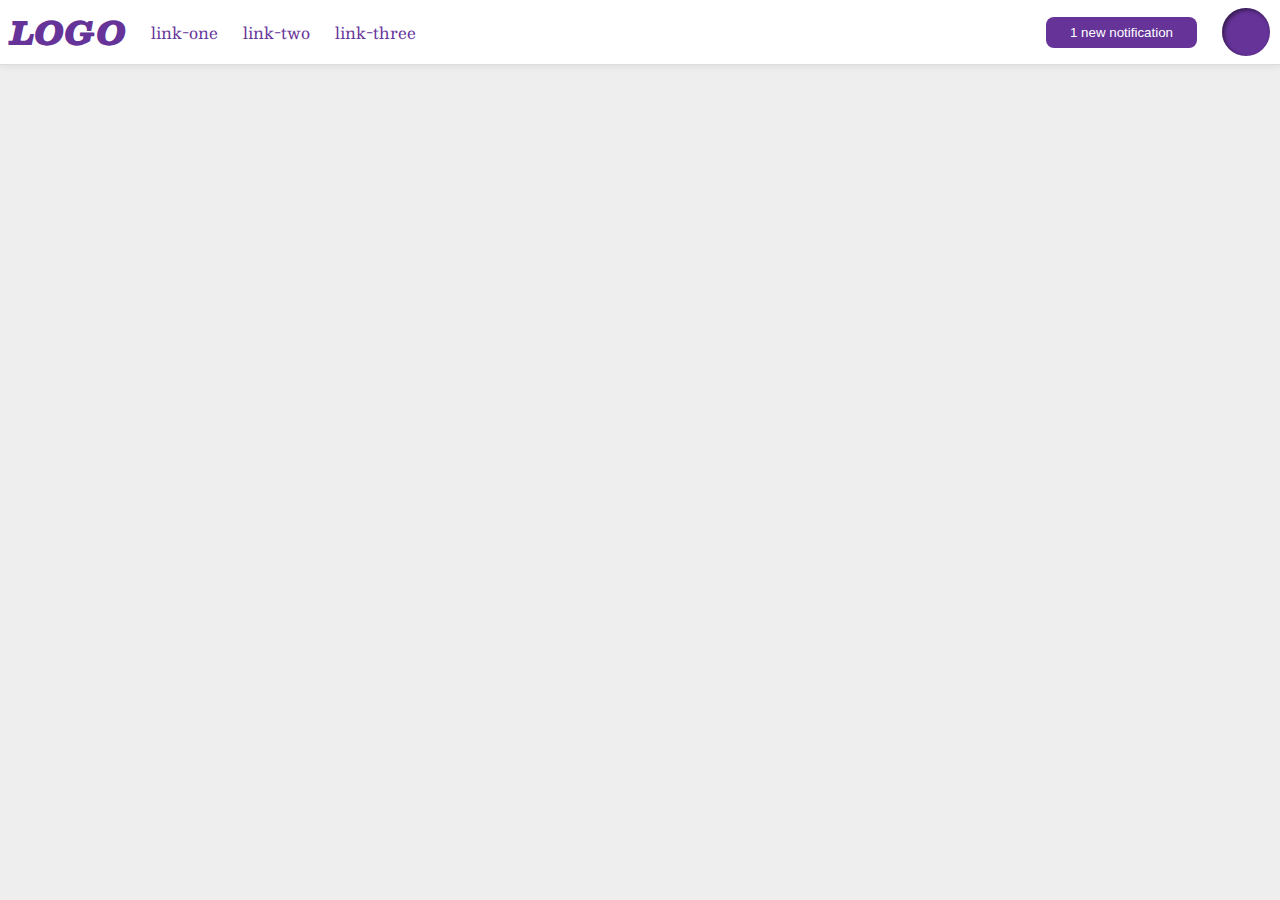
<file: foundations/flex/03-flex-header-2/index.html>
<!DOCTYPE html>
<html lang="en">
  <head>
    <meta charset="UTF-8">
    <meta http-equiv="X-UA-Compatible" content="IE=edge">
    <meta name="viewport" content="width=device-width, initial-scale=1.0">
    <title>Flex Header 2</title>
    <link rel="stylesheet" href="style.css">
  </head>
  <body>
    <div class="header">
      <div class= "left-header-sec">
        <div class="logo">
          LOGO
        </div>
        <ul class="links">
          <li><a href="https://google.com">link-one</a></li>
          <li><a href="https://google.com">link-two</a></li>
          <li><a href="https://google.com">link-three</a></li>
        </ul>
      </div>
      <div class="right-header-sec">
        <button class="notifications">
          1 new notification
        </button>
        <div class="profile-image"></div>
      </div>
    </div>
  </body>
</html>
</file>
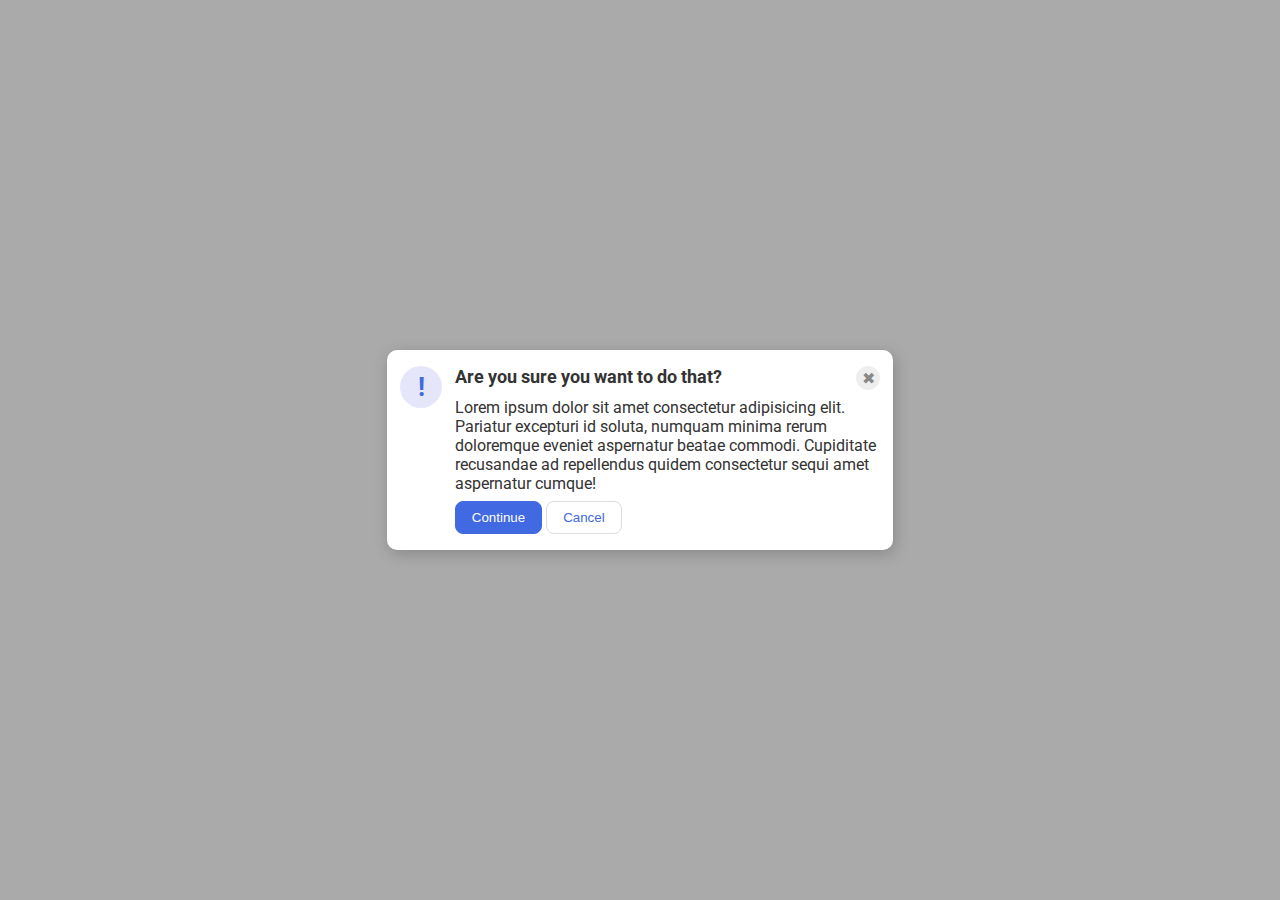
<file: foundations/flex/05-flex-modal/index.html>
<!DOCTYPE html>
<html lang="en">
  <head>
    <meta charset="UTF-8">
    <meta http-equiv="X-UA-Compatible" content="IE=edge">
    <meta name="viewport" content="width=device-width, initial-scale=1.0">
    <link rel="stylesheet" href="style.css">
    <title>Modal</title>
  </head>
  <body>
    <div class="modal">
      <div class="icon">!</div>
      <div class="middle-cont-modal">
        <div class="header">Are you sure you want to do that?
          <button class="close-button">✖</button>
        </div>
        <div class="text">Lorem ipsum dolor sit amet consectetur adipisicing elit. Pariatur excepturi id soluta, numquam minima rerum doloremque eveniet aspernatur beatae commodi. Cupiditate recusandae ad repellendus quidem consectetur sequi amet aspernatur cumque!</div>
        <button class="continue">Continue</button>
        <button class="cancel">Cancel</button>
      </div>
    </div>
  </body>
</html>
</file>
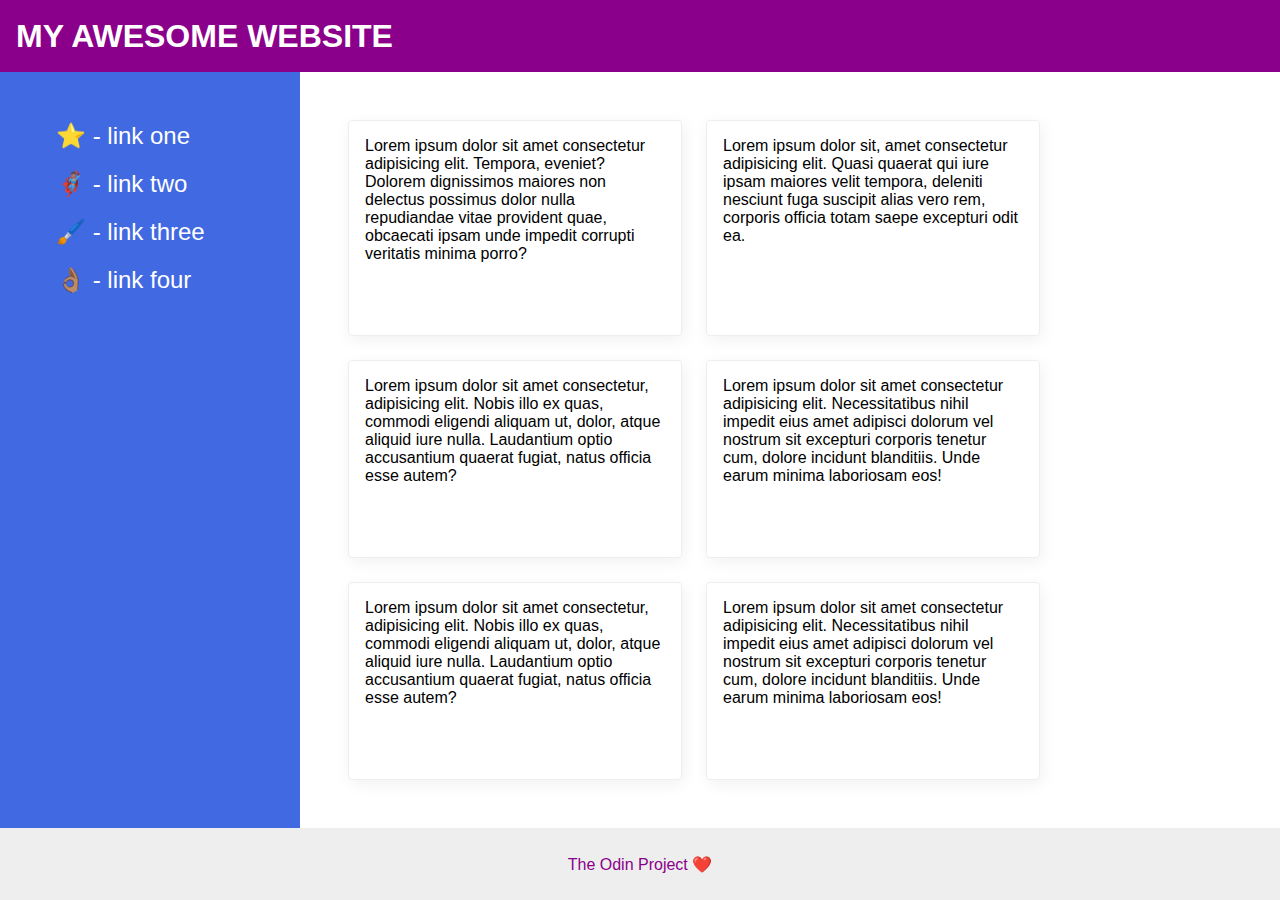
<file: foundations/flex/07-flex-layout-2/index.html>
<!DOCTYPE html>
<html lang="en">
  <head>
    <meta charset="UTF-8">
    <meta http-equiv="X-UA-Compatible" content="IE=edge">
    <meta name="viewport" content="width=device-width, initial-scale=1.0">
    <title>The Holy Grail</title>
    <link rel="stylesheet" href="style.css">
  </head>
  <body>
    <div class="header">
      MY AWESOME WEBSITE
    </div>
    <div class="middle-container">
      <div class="sidebar">
        <ul>
          <li><a href="#">⭐ - link one</a></li>
          <li><a href="#">🦸🏽‍♂️ - link two</a></li>
          <li><a href="#">🖌️ - link three</a></li>
          <li><a href="#">👌🏽 - link four</a></li>
        </ul>
      </div>
  
      <div class="card-container">
        <div class="card">Lorem ipsum dolor sit amet consectetur adipisicing elit. Tempora, eveniet? Dolorem dignissimos maiores non delectus possimus dolor nulla repudiandae vitae provident quae, obcaecati ipsam unde impedit corrupti veritatis minima porro?</div>
        <div class="card">Lorem ipsum dolor sit, amet consectetur adipisicing elit. Quasi quaerat qui iure ipsam maiores velit tempora, deleniti nesciunt fuga suscipit alias vero rem, corporis officia totam saepe excepturi odit ea.</div>
        <div class="card">Lorem ipsum dolor sit amet consectetur, adipisicing elit. Nobis illo ex quas, commodi eligendi aliquam ut, dolor, atque aliquid iure nulla. Laudantium optio accusantium quaerat fugiat, natus officia esse autem?</div>
        <div class="card">Lorem ipsum dolor sit amet consectetur adipisicing elit. Necessitatibus nihil impedit eius amet adipisci dolorum vel nostrum sit excepturi corporis tenetur cum, dolore incidunt blanditiis. Unde earum minima laboriosam eos!</div>
        <div class="card">Lorem ipsum dolor sit amet consectetur, adipisicing elit. Nobis illo ex quas, commodi eligendi aliquam ut, dolor, atque aliquid iure nulla. Laudantium optio accusantium quaerat fugiat, natus officia esse autem?</div>
        <div class="card">Lorem ipsum dolor sit amet consectetur adipisicing elit. Necessitatibus nihil impedit eius amet adipisci dolorum vel nostrum sit excepturi corporis tenetur cum, dolore incidunt blanditiis. Unde earum minima laboriosam eos!</div>  
      </div>
    </div>
    <div class="footer">
      The Odin Project ❤️
    </div>
  </body>
</html>
</file>
<file: foundations/flex/03-flex-header-2/style.css>
/* this is some magical font-importing.  
you'll learn about it later. */
@import url('https://fonts.googleapis.com/css2?family=Besley:ital,wght@0,400;1,900&display=swap');

body {
  margin: 0;
  background: #eee;
  font-family: Besley, serif;
}

.header {
  background: white;
  border-bottom: 1px solid #ddd;
  box-shadow: 0 0 8px rgba(0,0,0,.1);
  display: flex;
  justify-content: space-between;
  align-items: center;
  padding: 5px 10px;
}

.profile-image {
  background: rebeccapurple;
  box-shadow: inset 2px 2px 4px rgba(0,0,0,.5);
  border-radius: 50%;
  width: 48px;
  height: 48px;
}

.logo {
  color: rebeccapurple;
  font-size: 32px;
  font-weight: 900;
  font-style: italic;
}

button {
  border: none;
  border-radius: 8px;
  background: rebeccapurple;
  color: white;
  padding: 8px 24px;
}

a {
  /* this removes the line under our links */
  text-decoration: none;
  color: rebeccapurple;
}

ul {
  list-style-type: none;
}

.links {
  display: flex;
  gap: 25px;
  padding: 0;
  margin: 0;
}
.left-header-sec, .right-header-sec{
  display: flex;
  gap: 25px;
  align-items: center;
}
</file>
<file: foundations/flex/05-flex-modal/style.css>
@import url('https://fonts.googleapis.com/css2?family=Roboto:wght@400;700&display=swap');

html, body {
  height: 100%;
}

body {
  font-family: Roboto, sans-serif;
  margin: 0;
  background: #aaa;
  color: #333;
  /* I'll give you this one for free lol */
  display: flex;
  align-items: center;
  justify-content: center;
}

.modal {
  background: white;
  width: 480px;
  border-radius: 10px;
  box-shadow: 2px 4px 16px rgba(0,0,0,.2);
  display: flex;
  gap:  0.8rem;
  padding: 1rem 0.8rem;
}

.icon {
  color: royalblue;
  font-size: 26px;
  font-weight: 700;
  background: lavender;
  width: 42px;
  height: 42px;
  border-radius: 50%;
  display: flex;
  align-items: center;
  justify-content: center;
  flex:none;
}

.close-button {
  background: #eee;
  border-radius: 50%;
  color: #888;
  font-weight: 400;
  font-size: 16px;
  height: 24px;
  width: 24px;
  display: flex;
  align-items: center;
  justify-content: center;
  border: 1px solid #eee;
  padding: 0;
}

button {
  cursor: pointer;
  padding: 8px 16px;
  border-radius: 8px;
}

button.continue {
  background: royalblue;
  border: 1px solid royalblue;
  color: white;
}

button.cancel {
  background: white;
  border: 1px solid #ddd;
  color: royalblue;
}

.header {
  font-size: 18px;
  font-weight: bold;
  display: flex;
  justify-content: space-between;
}
.middle-cont-modal > div {
  margin-bottom: 0.5rem;
}
</file>
<file: foundations/flex/07-flex-layout-2/style.css>
body {
  font-family: -apple-system, BlinkMacSystemFont, 'Segoe UI', Roboto, Oxygen, Ubuntu, Cantarell, 'Open Sans', 'Helvetica Neue', sans-serif;
  margin: 0;
  min-height: 100vh;
  display: flex;
  flex-direction: column;
} 

.header {
  height: 72px;
  background: darkmagenta;
  color: white;
  font-size: 32px;
  font-weight: 900;
  padding: 0 16px;
  display: flex;
  align-items: center;
}

.footer {
  height: 72px;
  background: #eee;
  color: darkmagenta;
  display: flex;
  justify-content: center;
  align-items: center;
}

.sidebar {
  width: 300px;
  background: royalblue;
  box-sizing: border-box;
  flex: 0 0 auto;
  padding: 16px;
}

.card {
  border: 1px solid #eee;
  box-shadow: 2px 4px 16px rgba(0,0,0,.06);
  border-radius: 4px;
  width:  300px;
  padding: 16px;
}

.middle-container {
  flex: 1;
  display: flex;
}
.middle-container ul, a {
  text-decoration: none;
  list-style-type: none;
  color: white;
  font-size: 24px;
  line-height: 2em;
}
.card-container{
  padding:  48px;
  display: flex;
  flex-wrap: wrap;
  gap: 24px;
}
</file>
